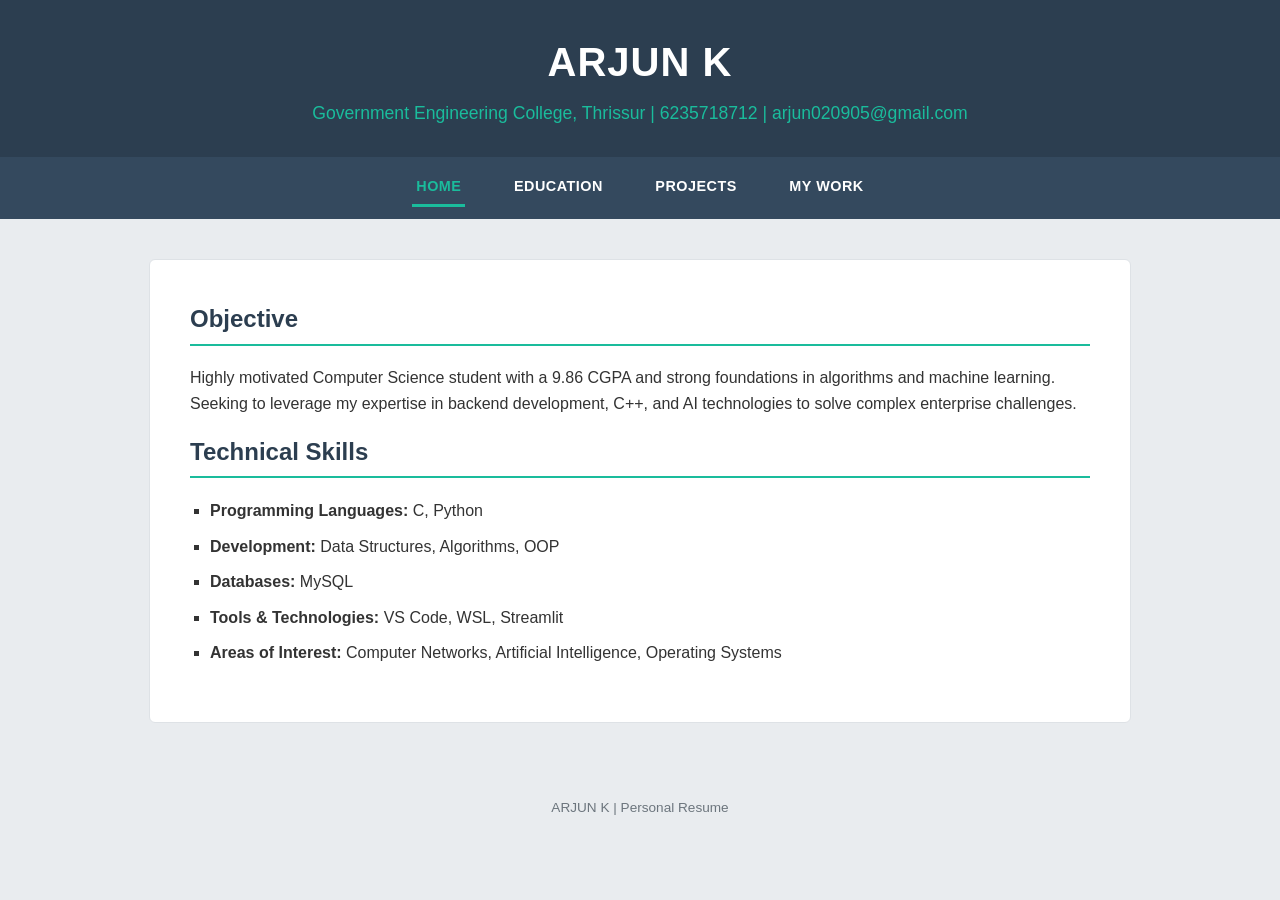
<file: index.html>
<!DOCTYPE html PUBLIC "-//W3C//DTD XHTML 1.0 Strict//EN" "http://www.w3.org/TR/xhtml1/DTD/xhtml1-strict.dtd">
<html xmlns="http://www.w3.org/1999/xhtml" lang="en" xml:lang="en">
<head>
    <meta http-equiv="Content-Type" content="text/html; charset=utf-8" />
    <meta name="viewport" content="width=device-width, initial-scale=1.0" />
    <title>ARJUN K - Home</title>
    <link rel="stylesheet" type="text/css" href="style.css" />
</head>
<body>
    <div class="header">
        <h1>ARJUN K</h1>
        <p>Government Engineering College, Thrissur | 6235718712 | arjun020905@gmail.com</p>
    </div>

    <div class="nav">
        <a href="index.html" class="active">Home</a>
        <a href="education.html">Education</a>
        <a href="projects.html">Projects</a>
        <a href="MyWork.htm">My Work</a>
    </div>

    <div class="container">
        <h2>Objective</h2>
        <p>Highly motivated Computer Science student with a 9.86 CGPA and strong foundations in algorithms and machine learning. Seeking to leverage my expertise in backend development, C++, and AI technologies to solve complex enterprise challenges.</p>

        <h2>Technical Skills</h2>
        <ul>
            <li><strong>Programming Languages:</strong> C, Python</li>
            <li><strong>Development:</strong> Data Structures, Algorithms, OOP</li>
            <li><strong>Databases:</strong> MySQL</li>
            <li><strong>Tools &amp; Technologies:</strong> VS Code, WSL, Streamlit</li>
            <li><strong>Areas of Interest:</strong> Computer Networks, Artificial Intelligence, Operating Systems</li>
        </ul>
    </div>
    
    <div class="footer">
        <p>ARJUN K | Personal Resume</p>
    </div>
</body>
</html>
</file>
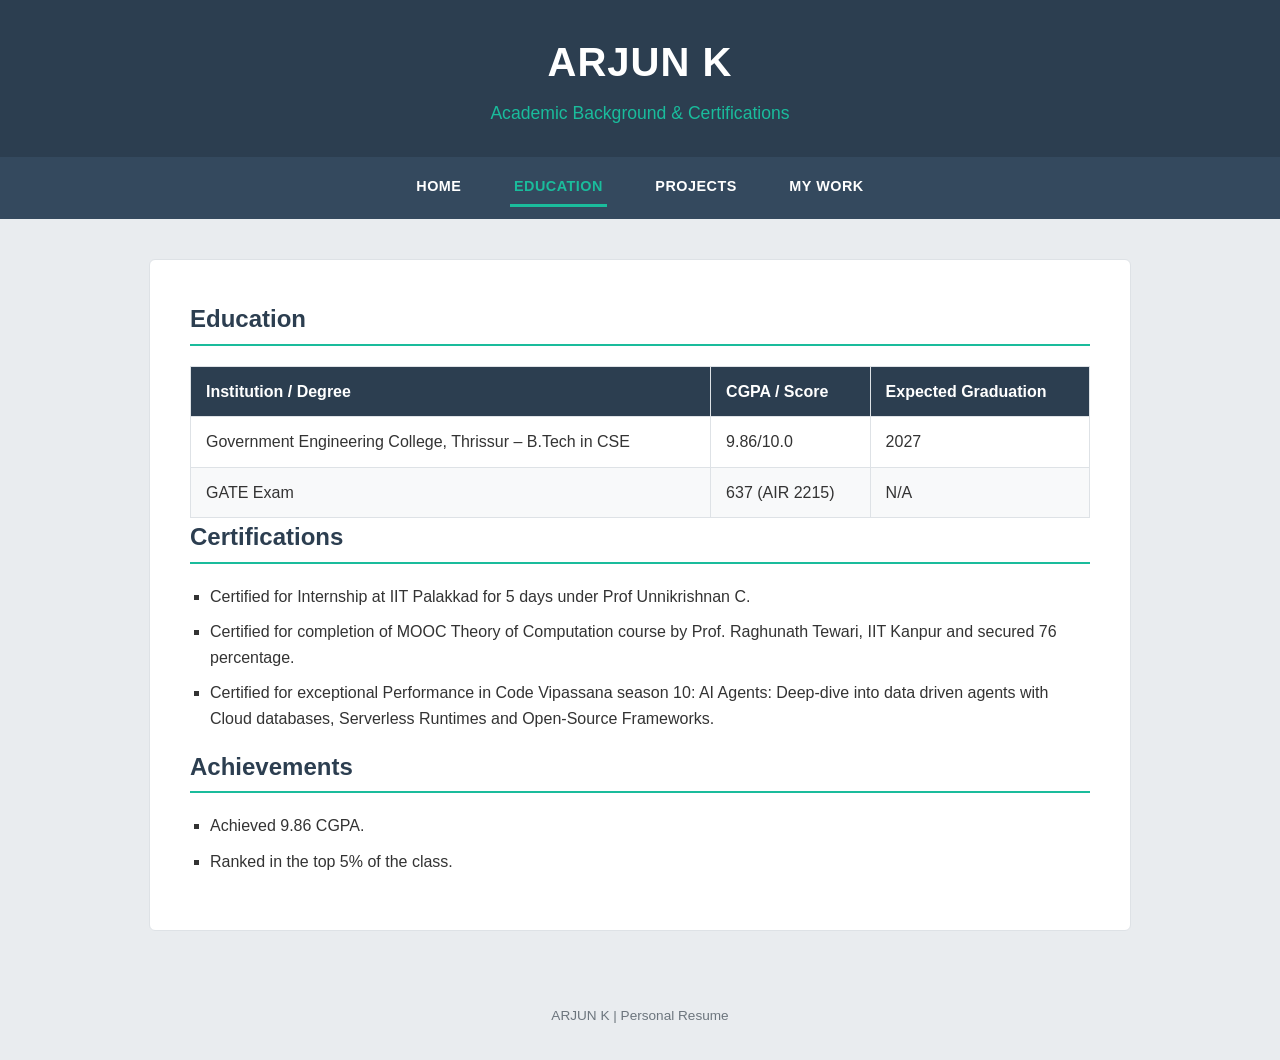
<file: education.html>
<!DOCTYPE html PUBLIC "-//W3C//DTD XHTML 1.0 Strict//EN" "http://www.w3.org/TR/xhtml1/DTD/xhtml1-strict.dtd">
<html xmlns="http://www.w3.org/1999/xhtml" lang="en" xml:lang="en">
<head>
    <meta http-equiv="Content-Type" content="text/html; charset=utf-8" />
    <meta name="viewport" content="width=device-width, initial-scale=1.0" />
    <title>ARJUN K - Education</title>
    <link rel="stylesheet" type="text/css" href="style.css" />
</head>
<body>
    <div class="header">
        <h1>ARJUN K</h1>
        <p>Academic Background &amp; Certifications</p>
    </div>

    <div class="nav">
        <a href="index.html">Home</a>
        <a href="education.html" class="active">Education</a>
        <a href="projects.html">Projects</a>
        <a href="MyWork.htm">My Work</a>
    </div>

    <div class="container">
        <h2>Education</h2>
        <table>
            <tr>
                <th>Institution / Degree</th>
                <th>CGPA / Score</th>
                <th>Expected Graduation</th>
            </tr>
            <tr>
                <td>Government Engineering College, Thrissur – B.Tech in CSE</td>
                <td>9.86/10.0</td>
                <td>2027</td>
            </tr>
            <tr class="alt-row">
                <td>GATE Exam</td>
                <td>637 (AIR 2215)</td>
                <td>N/A</td>
            </tr>
        </table>

        <h2>Certifications</h2>
        <ul>
            <li>Certified for Internship at IIT Palakkad for 5 days under Prof Unnikrishnan C.</li>
            <li>Certified for completion of MOOC Theory of Computation course by Prof. Raghunath Tewari, IIT Kanpur and secured 76 percentage.</li>
            <li>Certified for exceptional Performance in Code Vipassana season 10: AI Agents: Deep-dive into data driven agents with Cloud databases, Serverless Runtimes and Open-Source Frameworks.</li>
        </ul>

        <h2>Achievements</h2>
        <ul>
            <li>Achieved 9.86 CGPA.</li>
            <li>Ranked in the top 5% of the class.</li>
        </ul>
    </div>
    
    <div class="footer">
        <p>ARJUN K | Personal Resume</p>
    </div>
</body>
</html>
</file>
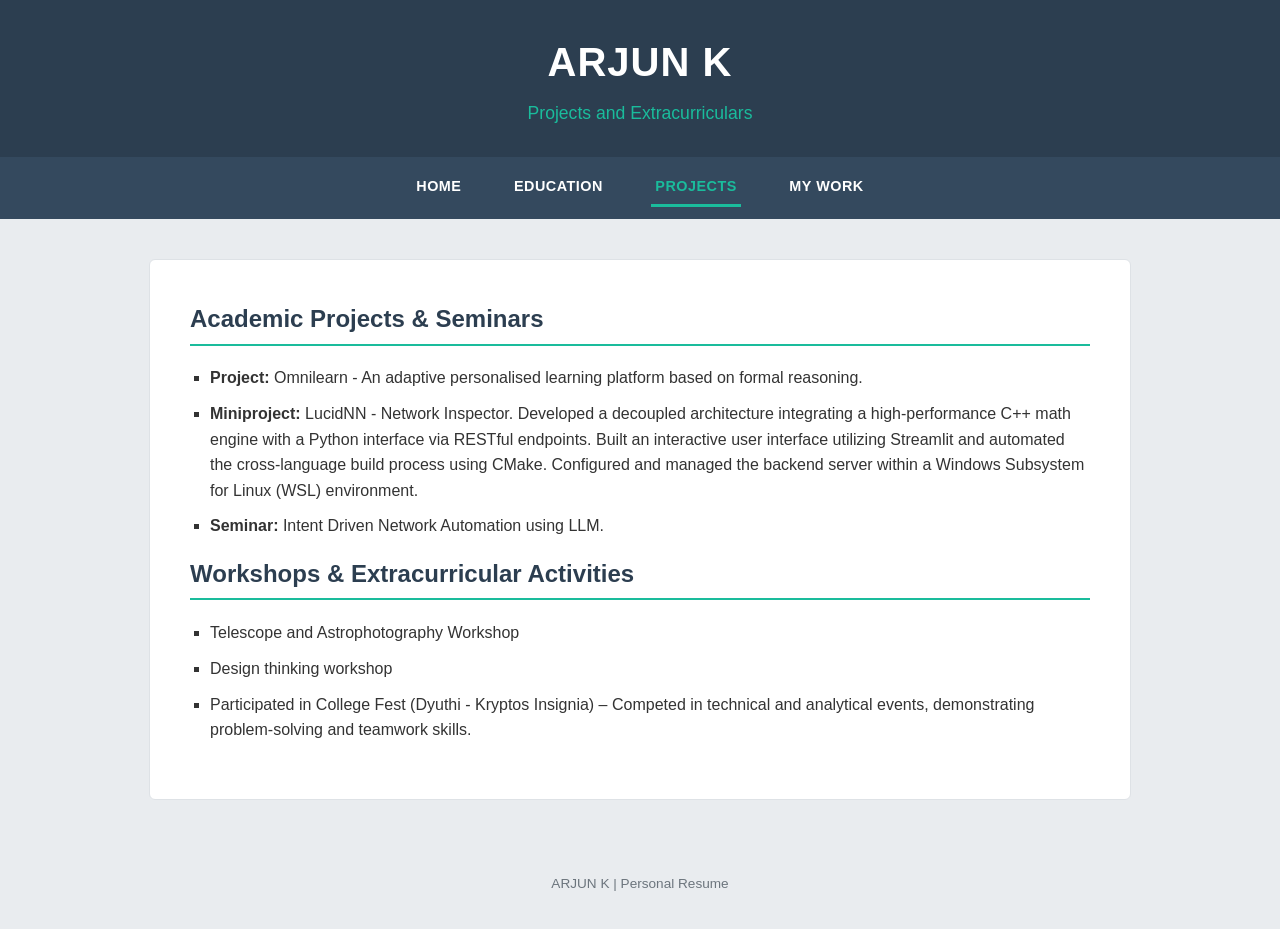
<file: projects.html>
<!DOCTYPE html PUBLIC "-//W3C//DTD XHTML 1.0 Strict//EN" "http://www.w3.org/TR/xhtml1/DTD/xhtml1-strict.dtd">
<html xmlns="http://www.w3.org/1999/xhtml" lang="en" xml:lang="en">
<head>
    <meta http-equiv="Content-Type" content="text/html; charset=utf-8" />
    <meta name="viewport" content="width=device-width, initial-scale=1.0" />
    <title>ARJUN K - Projects</title>
    <link rel="stylesheet" type="text/css" href="style.css" />
</head>
<body>
    <div class="header">
        <h1>ARJUN K</h1>
        <p>Projects and Extracurriculars</p>
    </div>

    <div class="nav">
        <a href="index.html">Home</a>
        <a href="education.html">Education</a>
        <a href="projects.html" class="active">Projects</a>
        <a href="MyWork.htm">My Work</a>
    </div>

    <div class="container">
        <h2>Academic Projects &amp; Seminars</h2>
        <ul>
            <li><strong>Project:</strong> Omnilearn - An adaptive personalised learning platform based on formal reasoning.</li>
            <li><strong>Miniproject:</strong> LucidNN - Network Inspector. Developed a decoupled architecture integrating a high-performance C++ math engine with a Python interface via RESTful endpoints. Built an interactive user interface utilizing Streamlit and automated the cross-language build process using CMake. Configured and managed the backend server within a Windows Subsystem for Linux (WSL) environment.</li>
            <li><strong>Seminar:</strong> Intent Driven Network Automation using LLM.</li>
        </ul>

        <h2>Workshops &amp; Extracurricular Activities</h2>
        <ul>
            <li>Telescope and Astrophotography Workshop</li>
            <li>Design thinking workshop</li>
            <li>Participated in College Fest (Dyuthi - Kryptos Insignia) – Competed in technical and analytical events, demonstrating problem-solving and teamwork skills.</li>
        </ul>
    </div>
    
    <div class="footer">
        <p>ARJUN K | Personal Resume</p>
    </div>
</body>
</html>
</file>
<file: style.css>
body {
    font-family: 'Segoe UI', Tahoma, Geneva, Verdana, sans-serif;
    margin: 0;
    padding: 0;
    background-color: #e9ecef;
    color: #333333;
    line-height: 1.6;
}

.header {
    background-color: #2c3e50;
    color: #ffffff;
    padding: 30px 0;
    text-align: center;
}

.header h1 {
    margin: 0;
    font-size: 2.5em;
    letter-spacing: 1px;
}

.header p {
    margin: 5px 0 0 0;
    color: #1abc9c;
    font-size: 1.1em;
}

.nav {
    background-color: #34495e;
    padding: 12px;
    text-align: center; 
}

.nav a {
    display: inline-block;
    color: #ffffff;
    text-decoration: none;
    margin: 0 20px;
    padding: 6px 4px;
    font-weight: 600;
    text-transform: uppercase;
    font-size: 0.9em;
    letter-spacing: 0.5px;
    border-bottom: 3px solid transparent;
    transition: color 0.2s ease, border-color 0.2s ease;
}

.nav a:hover {
    color: #1abc9c;
}

.nav a.active {
    color: #1abc9c;
    border-bottom: 3px solid #1abc9c;
}

.container {
    max-width: 900px;
    margin: 40px auto;
    background: #ffffff;
    padding: 40px;
    border: 1px solid #dee2e6; 
    border-radius: 6px;
}

h2 {
    color: #2c3e50;
    border-bottom: 2px solid #1abc9c;
    padding-bottom: 5px;
    margin-top: 0;
}

ul {
    list-style-type: square;
    padding-left: 20px;
}

li {
    margin-bottom: 10px;
}

table {
    width: 100%;
    border-collapse: collapse;
    margin-top: 20px;
}

th, td {
    border: 1px solid #dee2e6;
    padding: 12px 15px;
    text-align: left;
}

th {
    background-color: #2c3e50;
    color: #ffffff;
}

.alt-row {
    background-color: #f8f9fa;
}

.footer {
    text-align: center;
    padding: 20px;
    font-size: 0.85em;
    color: #6c757d;
    margin-top: 20px;
}

@media screen and (max-width: 600px) {
    .nav a {
        display: block;
        margin: 10px 0;
    }
    
    .container {
        margin: 20px 10px;
        padding: 20px;
    }
}
</file>
